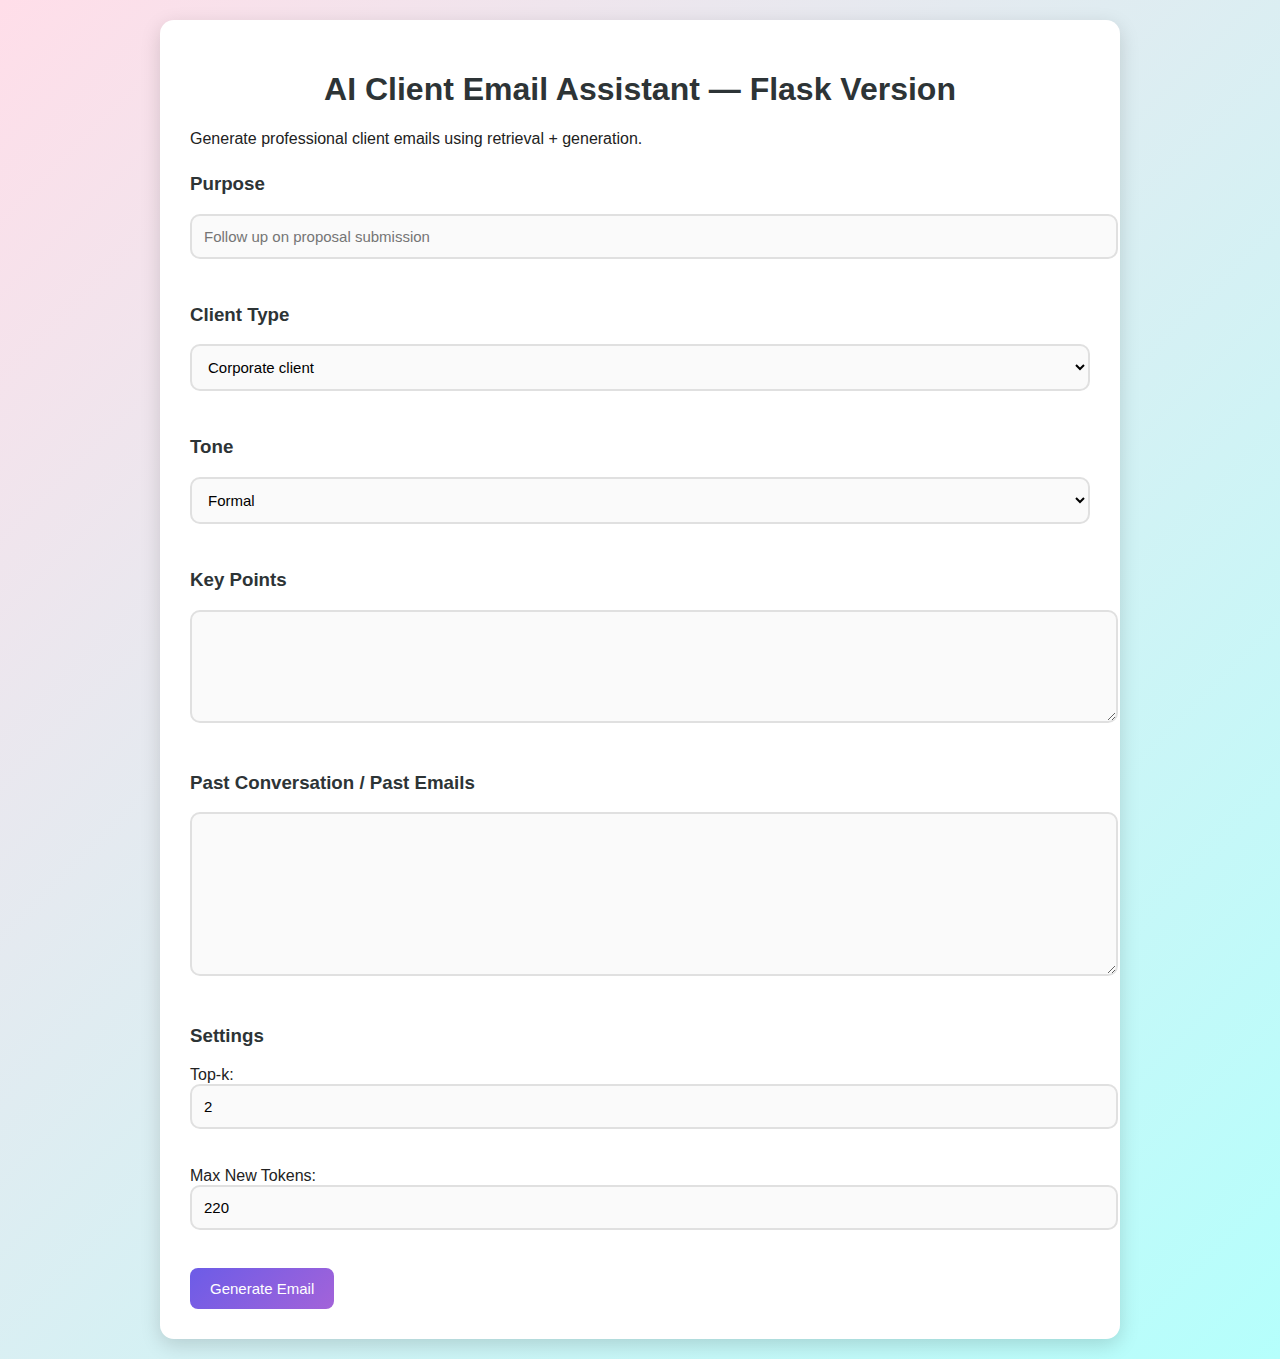
<file: templates/index.html>
<!DOCTYPE html>
<html lang="en">
<head>
    <meta charset="UTF-8">
    <meta name="viewport" content="width=device-width, initial-scale=1.0">
    <title>AI Client Email Assistant</title>
    <link rel="stylesheet" href="/static/style.css">
</head>
<body>
    <div class="container">
    <h1>AI Client Email Assistant — Flask Version</h1>
    <p>Generate professional client emails using retrieval + generation.</p>
    
    <form action="/generate" method="POST"> <!--The form will take the input when app.py renders index.html -->
        <h3>Purpose</h3>
        <input type="text" name="purpose" placeholder="Follow up on proposal submission">

        <h3>Client Type</h3>
        <select name="client_type">
            <option>Corporate client</option>
            <option>Startup founder</option>
            <option>Individual client</option>
            <option>Partner</option>
            <option>Vendor</option>
        </select>

        <h3>Tone</h3>
        <select name="tone">
            <option>Formal</option>
            <option>Friendly</option>
            <option>Urgent</option>
            <option>Casual</option>
        </select>

        <h3>Key Points</h3>
        <textarea name="key_points" rows="5" cols="50"></textarea>

        <h3>Past Conversation / Past Emails</h3>
        <textarea name="past_text" rows="8" cols="60"></textarea>

        <h3>Settings</h3>
        Top-k: <input type="number" name="top_k" value="2"><br><br>
        Max New Tokens: <input type="number" name="max_new_tokens" value="220"><br><br>
        
        <button type="submit">Generate Email</button>
    </form>
    </div>
</body>
</html>
</file>
<file: static/style.css>
/* -----------------------------------------------------------
   General Page Styling
----------------------------------------------------------- */
body {
    font-family: "Segoe UI", Roboto, Arial, sans-serif;
    margin: 0;
    padding: 20px 0;
    background: linear-gradient(135deg, #FFDEE9 0%, #B5FFFC 100%);
    color: #222;
}

/* Centered container */
.container {
    background: white;
    max-width: 900px;
    margin: auto;
    padding: 30px;
    border-radius: 14px;
    box-shadow: 0 6px 20px rgba(0,0,0,0.15);
}

/* Headings */
h1 {
    color: #2d3436;
    text-align: center;
    font-size: 32px;
}

h2, h3 {
    color: #2d3436;
    margin-top: 25px;
}

/* -----------------------------------------------------------
   Inputs + Textareas
----------------------------------------------------------- */
input[type="text"],
input[type="number"],
textarea,
select {
    width: 100%;
    padding: 12px;
    border-radius: 10px;
    border: 2px solid #e0e0e0;
    margin-bottom: 20px;
    font-size: 15px;
    transition: 0.2s ease-in-out;
    background: #fafafa;
}

input:focus,
textarea:focus,
select:focus {
    border-color: #6c5ce7;
    background: #fff;
    box-shadow: 0 0 8px rgba(108,92,231,0.3);
}

textarea {
    resize: vertical;
}

/* -----------------------------------------------------------
   Buttons
----------------------------------------------------------- */
button {
    background: linear-gradient(135deg, #6c5ce7, #a363d9);
    color: white;
    padding: 12px 20px;
    border: none;
    border-radius: 8px;
    font-size: 15px;
    cursor: pointer;
    transition: 0.25s ease-in-out;
}

button:hover {
    transform: scale(1.05);
    box-shadow: 0 4px 12px rgba(108,92,231,0.4);
}

/* Links */
a {
    display: inline-block;
    margin-top: 20px;
    color: #6c5ce7;
    font-weight: bold;
    text-decoration: none;
}

a:hover {
    text-decoration: underline;
}

/* -----------------------------------------------------------
   Prompt + Outputs
----------------------------------------------------------- */
pre {
    background: #f3e5f5;
    border-left: 4px solid #9b59b6;
    padding: 15px;
    border-radius: 8px;
    font-size: 14px;
    overflow-x: auto;
}

/* Variant Box */
.variant-box {
    background: #ffffff;
    border-radius: 10px;
    border-left: 5px solid #6c5ce7;
    padding: 20px;
    margin-bottom: 30px;
    box-shadow: 0 3px 10px rgba(0,0,0,0.1);
}

.variant-box textarea {
    background: #f8f9fa;
}
</file>
